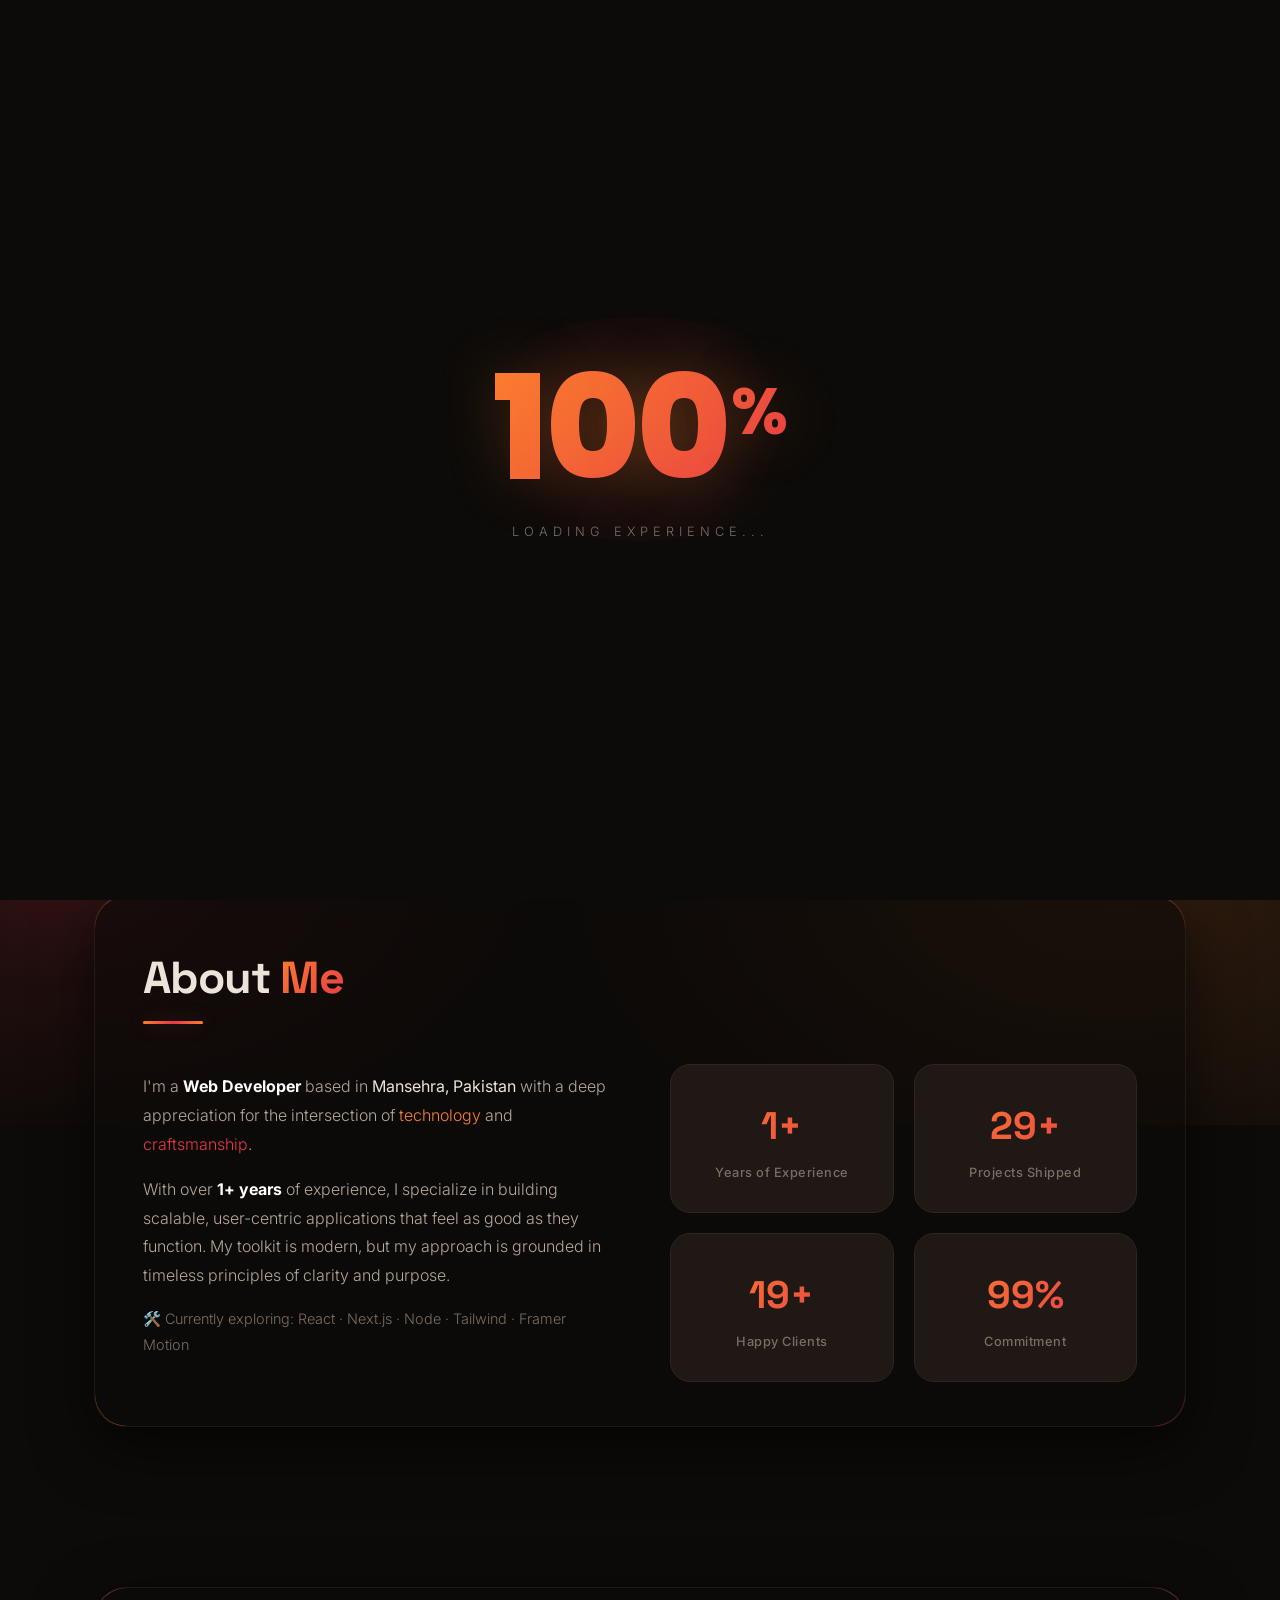
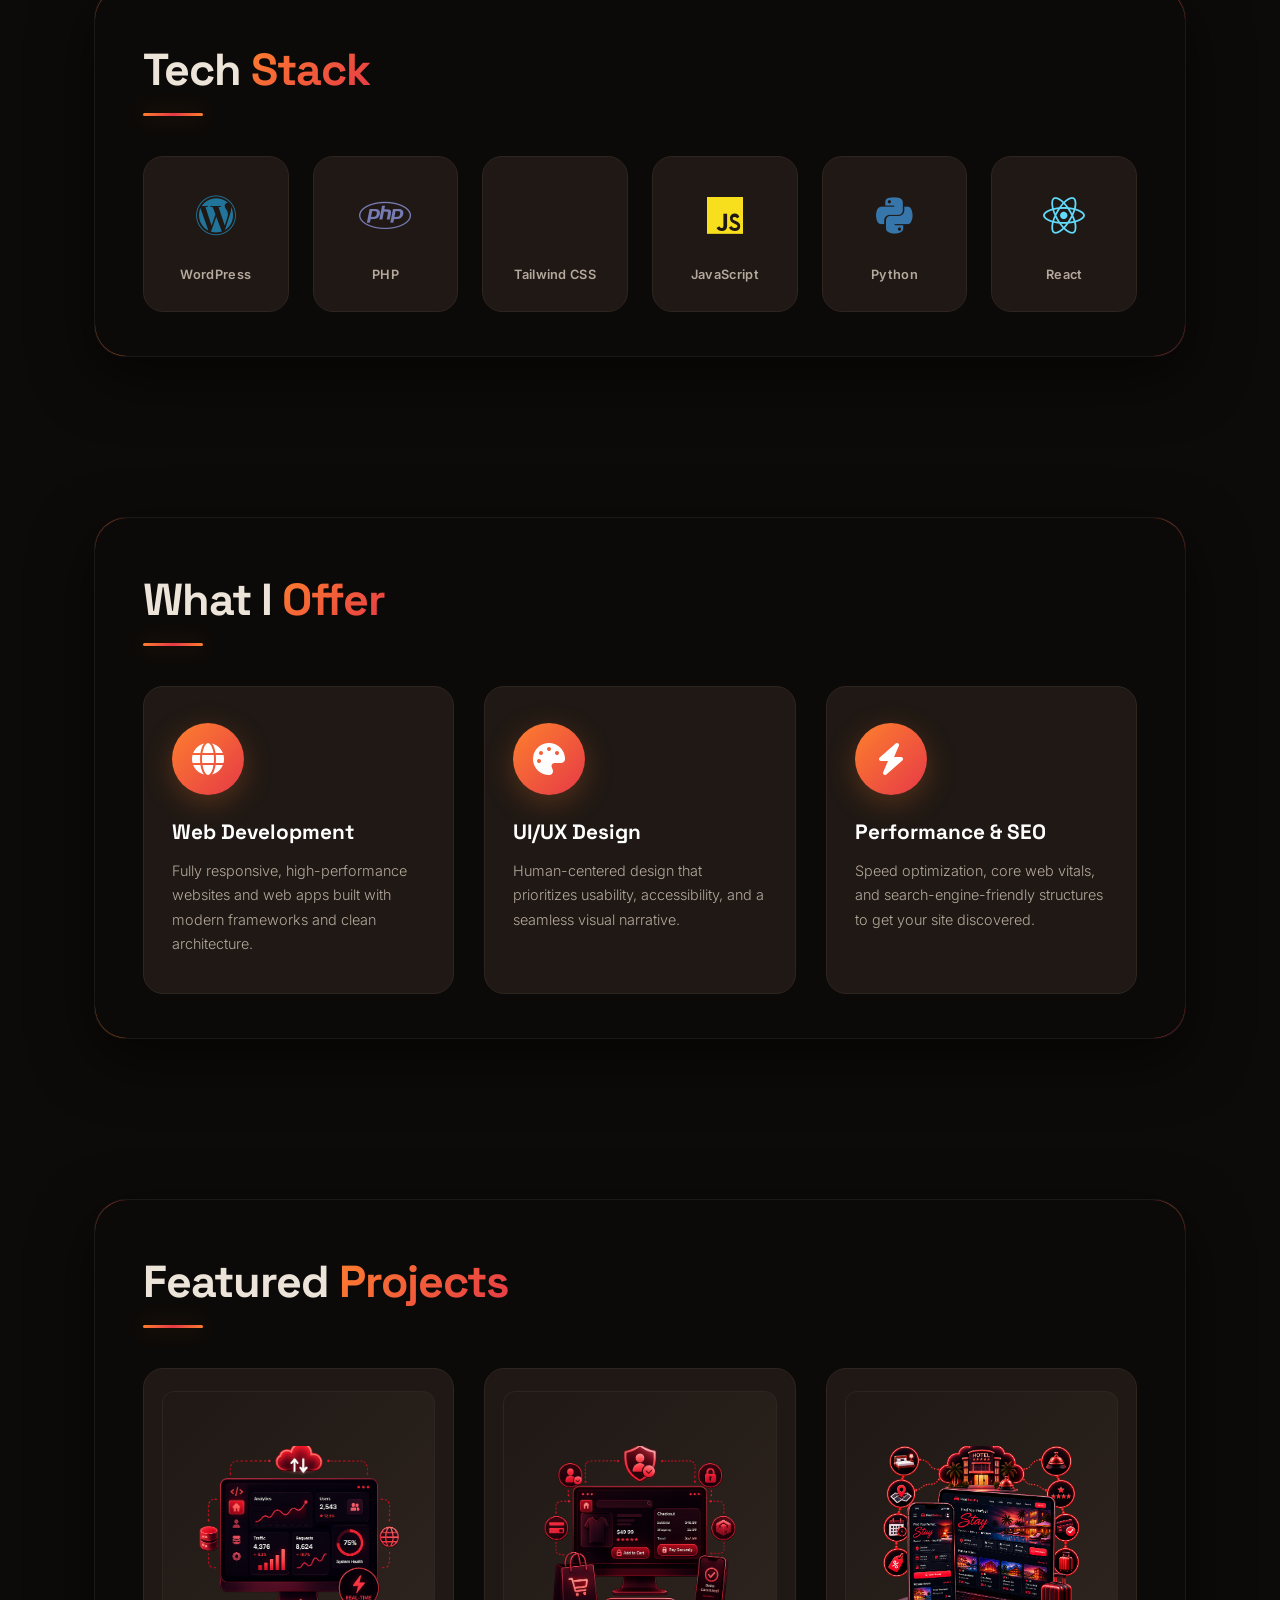
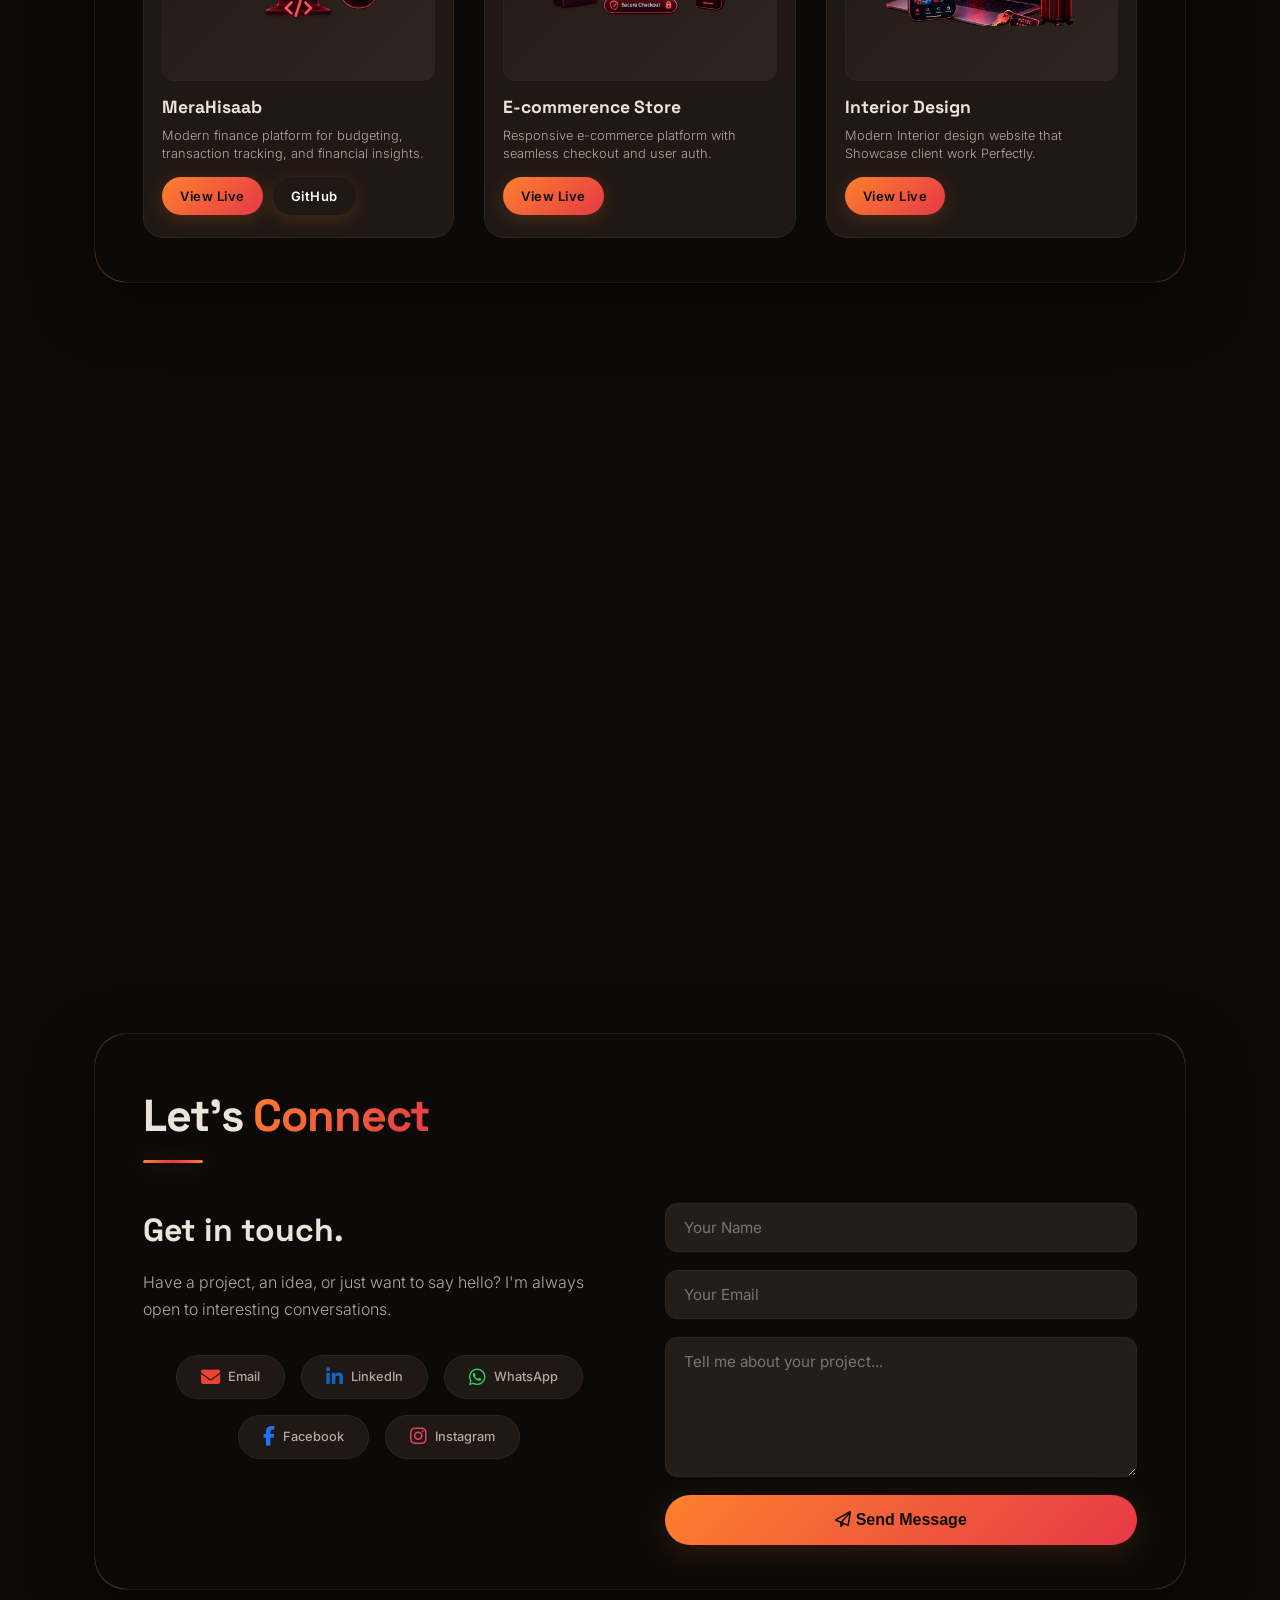
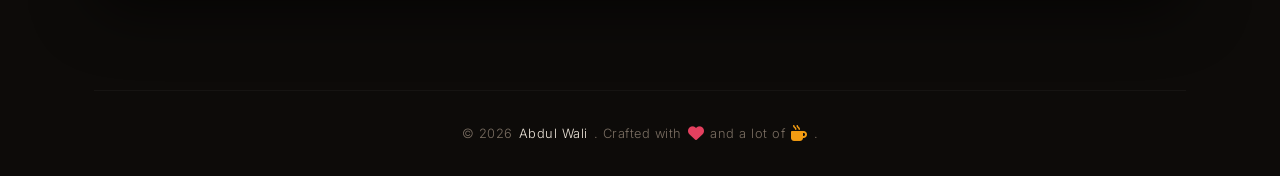
<file: index.html>
<!DOCTYPE html>
<html lang="en" data-theme="dark">

<head>
    <meta charset="UTF-8" />
    <meta name="viewport" content="width=device-width, initial-scale=1.0" />
    <title>Abdul Wali · Web Developer</title>
    <link rel="preconnect" href="https://fonts.googleapis.com" />
    <link rel="preconnect" href="https://fonts.gstatic.com" crossorigin />
    <link rel="icon" type="image/png" sizes="16x16" href="./protfolio.png">
    <link rel="icon" type="image/png" sizes="32x32" href="./protfolio.png">
    <link rel="icon" type="image/png" sizes="48x48" href="./protfolio.png">
    <link rel="apple-touch-icon" sizes="180x180" href="./protfolio.png">
    <link
        href="https://fonts.googleapis.com/css2?family=Space+Grotesk:wght@400;500;600;700&family=Inter:wght@300;400;500;600&family=Poppins:wght@600;700;800;900&display=swap"
        rel="stylesheet" />
    <link rel="stylesheet" href="https://cdnjs.cloudflare.com/ajax/libs/font-awesome/6.7.2/css/all.min.css" />
    <!-- ===== External Styles ===== -->
    <link rel="stylesheet" href="index.css" />
    <link rel="stylesheet" href="theme.css" />
    <!-- ===== THEME LOGIC (self-contained: dark / light) ===== -->
    <script>
        (function () {
            var R = document.documentElement, K = 'portfolio-theme';
            try { if (localStorage.getItem(K) === 'light') R.setAttribute('data-theme', 'light'); } catch (e) {}

            function sync(t) {
                var b = document.getElementById('themeToggle');
                if (!b) return;
                b.setAttribute('aria-checked', t === 'dark' ? 'true' : 'false');
                b.setAttribute('title', t === 'dark' ? 'Switch to light mode' : 'Switch to dark mode');
            }
            function setTheme(t) {
                R.setAttribute('data-theme', t);
                try { localStorage.setItem(K, t); } catch (e) {}
                sync(t);
            }
            window.toggleTheme = function () {
                R.classList.add('theme-anim');
                setTheme(R.getAttribute('data-theme') === 'dark' ? 'light' : 'dark');
                setTimeout(function () { R.classList.remove('theme-anim'); }, 600);
            };
            document.addEventListener('click', function (e) {
                if (e.target.closest && e.target.closest('#themeToggle')) window.toggleTheme();
            });
            document.addEventListener('DOMContentLoaded', function () {
                sync(R.getAttribute('data-theme') || 'dark');
            });
        })();
    </script>
</head>

<body>

    <!-- ===== PRELOADER ===== -->
    <div id="preloader">
        <div class="loader-container">
            <div class="loader-percent">
                <span id="percentNum">0</span><span class="percent-symbol">%</span>
            </div>
            <p class="loader-sub">Loading experience...</p>
        </div>
    </div>

    <!-- Background Orbs -->
    <div class="orb orb-1"></div>
    <div class="orb orb-2"></div>

    <div class="container">

        <!-- ===== NAVIGATION ===== -->
        <nav id="navbar">
            <a href="https://abdulwali.vercel.app/" class="logo" style="text-decoration:none;">ABDUL WALI</a>
            <button class="hamburger" id="hamburger" aria-label="Toggle navigation">
                <i class="fas fa-bars"></i>
            </button>
            <ul class="nav-links" id="navLinks">
                <li><a href="#about">About</a></li>
                <li><a href="#skills">Skills</a></li>
                <li><a href="#work">Projects</a></li>
                <li><a href="#contact">Contact</a></li>
            </ul>
            <!-- ===== THEME TOGGLE (Dark / Light) ===== -->
            <button class="theme-toggle" id="themeToggle" type="button" role="switch" aria-checked="true"
                aria-label="Toggle dark and light theme" title="Switch to light mode">
                <i class="fa-solid fa-sun tt-sun"></i>
                <i class="fa-solid fa-moon tt-moon"></i>
                <span class="tt-knob">
                    <i class="fa-solid fa-moon k-moon"></i>
                    <i class="fa-solid fa-sun k-sun"></i>
                </span>
            </button>
        </nav>

        <!-- ===== HERO ===== -->
        <section class="hero" id="home">
            <div class="section-glass reveal">
                <div class="hero-content">
                    <span class="badge">✦ Web Developer · Creative Technologist</span>
                    <h1>
                        Crafting Digital<br />
                        <span class="gradient-text">Experiences</span>
                    </h1>
                    <p>
                        I blend <span style="color:var(--neon-orange); font-weight: bold">clean code</span> with
                        <span style="color:var(--neon-red);font-weight: bold">bold design</span> to build
                        immersive, high-performance web solutions that stand out.
                    </p>
                    <div class="btn-group">
                        <a href="#work" class="btn-primary">View My Projects</a>
                        <a href="#contact" class="btn-secondary">Let's Connect</a>
                    </div>
                </div>
                <div class="hero-image-wrapper">
                    <img src="./mypci3.png" alt="Abdul Wali" />
                </div>
            </div>
        </section>

        <!-- ===== ABOUT ===== -->
        <section id="about">
            <div class="section-glass reveal">
                <h2 class="section-title">About <span class="accent">Me</span></h2>
                <div class="about-grid">
                    <div class="about-text">
                        <p>
                            I'm a <strong style="color:#fff;">Web Developer</strong> based in
                            <span class="earthy-accent">Mansehra, Pakistan</span> with a deep appreciation for the
                            intersection of <span style="color:var(--neon-orange);">technology</span> and
                            <span style="color:var(--neon-red);">craftsmanship</span>.
                        </p>
                        <p>
                            With over <strong style="color:#fff;">1+ years</strong> of experience,
                            I specialize in building scalable, user-centric applications that feel as
                            good as they function. My toolkit is modern, but my approach is grounded
                            in timeless principles of clarity and purpose.
                        </p>
                        <p style="color:var(--text-muted); font-size:0.9rem;">
                            🛠️ Currently exploring: React · Next.js · Node · Tailwind · Framer Motion
                        </p>
                    </div>
                    <div class="about-stats">
                        <div class="stat-card" data-count="1" data-suffix="+">
                            <div class="number"><span class="num-only">0</span>+</div>
                            <div class="label">Years of Experience</div>
                        </div>
                        <div class="stat-card" data-count="30" data-suffix="+">
                            <div class="number"><span class="num-only">0</span>+</div>
                            <div class="label">Projects Shipped</div>
                        </div>
                        <div class="stat-card" data-count="20" data-suffix="+">
                            <div class="number"><span class="num-only">0</span>+</div>
                            <div class="label">Happy Clients</div>
                        </div>
                        <div class="stat-card" data-count="100" data-suffix="%">
                            <div class="number"><span class="num-only">0</span>%</div>
                            <div class="label">Commitment</div>
                        </div>
                    </div>
                </div>
            </div>
        </section>

        <!-- ===== SKILLS ===== -->
        <section id="skills">
            <div class="section-glass reveal">
                <h2 class="section-title">Tech <span class="accent">Stack</span></h2>
                <div class="skills-grid">
                    <div class="skill-item">
                        <span class="icon"><i class="fa-brands fa-wordpress"></i></span>
                        <span class="name">WordPress</span>
                    </div>
                    <div class="skill-item">
                        <span class="icon"><i class="fa-brands fa-php"></i></span>
                        <span class="name">PHP</span>
                    </div>
                    <div class="skill-item">
                        <span class="icon"><i class="fa-brands fa-tailwind-css"></i></span>
                        <span class="name">Tailwind CSS</span>
                    </div>
                    <div class="skill-item">
                        <span class="icon"><i class="fa-brands fa-js"></i></span>
                        <span class="name">JavaScript</span>
                    </div>
                    <div class="skill-item">
                        <span class="icon"><i class="fa-brands fa-python"></i></span>
                        <span class="name">Python</span>
                    </div>
                    <div class="skill-item">
                        <span class="icon"><i class="fa-brands fa-react"></i></span>
                        <span class="name">React</span>
                    </div>
                </div>
            </div>
        </section>

        <!-- ===== SERVICES ===== -->
        <section id="services">
            <div class="section-glass reveal">
                <h2 class="section-title">What I <span class="accent">Offer</span></h2>
                <div class="services-grid">
                    <div class="service-card">
                        <span class="icon-globe"><i class="fa-solid fa-globe"></i></span>
                        <h3>Web Development</h3>
                        <p>Fully responsive, high-performance websites and web apps built with modern frameworks and clean architecture.</p>
                    </div>
                    <div class="service-card">
                        <span class="icon-palette"><i class="fa-solid fa-palette"></i></span>
                        <h3>UI/UX Design</h3>
                        <p>Human-centered design that prioritizes usability, accessibility, and a seamless visual narrative.</p>
                    </div>
                    <div class="service-card">
                        <span class="icon-bolt"><i class="fa-solid fa-bolt"></i></span>
                        <h3>Performance &amp; SEO</h3>
                        <p>Speed optimization, core web vitals, and search-engine-friendly structures to get your site discovered.</p>
                    </div>
                </div>
            </div>
        </section>

        <!-- ===== PROJECTS ===== -->
        <section id="work">
            <div class="section-glass reveal">
                <h2 class="section-title">Featured <span class="accent">Projects</span></h2>
                <div class="projects-grid">
                    <div class="project-card">
                        <div class="thumb"><img src="./servicespic-1.png" alt="StockAI" loading="lazy" /></div>
                        <h3>MeraHisaab</h3>
                        <p>Modern finance platform for budgeting, transaction tracking, and financial insights.</p>
                        <div class="project-buttons">
                            <a href="https://merahissab.vercel.app/index.html" target="_blank" rel="noopener noreferrer" class="btn-live">View Live</a>
                            <a href="https://github.com/abdulwkhan449-cpu/MeraHisaab" target="_blank" rel="noopener noreferrer" class="btn-github">GitHub</a>
                        </div>
                    </div>
                    <div class="project-card">
                        <div class="thumb"><img src="./servicepic-2.png" alt="ShopVerse" loading="lazy" /></div>
                        <h3>E-commerence Store</h3>
                        <p>Responsive e-commerce platform with seamless checkout and user auth.</p>
                        <div class="project-buttons">
                            <a href="https://alahmarshop.com/" target="_blank" rel="noopener noreferrer" class="btn-live">View Live</a>
                           
                        </div>
                    </div>
                    <div class="project-card">
                        <div class="thumb"><img src="./2345.png" alt="WeatherVue" loading="lazy" /></div>
                        <h3> Interior Design </h3>
                        <p>Modern Interior design website that Showcase client work Perfectly.</p>
                        <div class="project-buttons">
                            <a href="https://jsstaging.com.au/" target="_blank" rel="noopener noreferrer" class="btn-live">View Live</a>
                            <!-- <a href="https://github.com/abdulwkhan449-cpu/Hotel-Booking-/settings/pages" target="_blank" rel="noopener noreferrer" class="btn-github">GitHub</a> -->
                        </div>
                    </div>
                </div>
            </div>
        </section>
        
        <!-- <!-- ===== AI SOLUTIONS SECTION ===== -->
        <!-- <section id="ai-solutions">
            <div class="section-glass reveal">
                <h2 class="section-title">AI <span class="accent">Solutions</span></h2>
                <p class="ai-solutions-intro">
                    Beyond web development, I create stunning <strong>AI-generated videos</strong> and
                    <strong>images</strong> for brands, creators, and businesses — perfect for ads, reels,
                    thumbnails, and product visuals.
                </p>
                <div class="ai-solutions-grid">
                    <div class="ai-solution-card">
                        <div class="ai-solution-icon">
                            <i class="fa-solid fa-film"></i>
                        </div>
                        <h3>AI Video Ads</h3>
                        <p>Promotional videos, reels, and product demos generated with cutting-edge AI tools.</p>
                    </div>
                    <div class="ai-solution-card">
                        <div class="ai-solution-icon">
                            <i class="fa-solid fa-wand-magic-sparkles"></i>
                        </div>
                        <h3>AI Images</h3>
                        <p>Thumbnails, social posts, and product visuals designed with AI precision.</p>
                    </div>
                    <div class="ai-solution-card">
                        <div class="ai-solution-icon">
                            <i class="fa-solid fa-layer-group"></i>
                        </div>
                        <h3>Content Bundles</h3>
                        <p>Complete visual packages — images + videos — tailored to your brand.</p>
                    </div>
                </div>
                <div class="ai-solutions-cta">
                    <a href="./ai-solutions.html" class="btn-primary">Explore AI Solutions →</a>
                </div> -->
            <!-- </div>
        </section> -->

        <!-- ===== TESTIMONIALS ===== -->
        <section id="testimonials">
            <div class="section-glass reveal">
                <h2 class="section-title">Kind <span class="accent">Words</span></h2>
                <div class="testimonials-grid">
                    <div class="testimonial-card">
                        <div class="quote">"</div>
                        <p>An absolute pleasure to work with. Brought our vision to life with incredible attention to
                            detail and a deep understanding of user experience.</p>
                        <div class="author">
                            <span class="name">— Khurram khan</span>
                            <span class="role">CEO, CIMT</span>
                        </div>
                    </div>
                    <div class="testimonial-card">
                        <div class="quote">"</div>
                        <p>One of the most dedicated developers I've met. Not only did they deliver ahead of schedule,
                            but the code quality is top-tier.</p>
                        <div class="author">
                            <span class="name">— Talha Nawaz</span>
                            <span class="role">Product Lead, CIMT Mansehra</span>
                        </div>
                    </div>
                </div>
            </div>
        </section>

        <!-- ===== CONTACT ===== -->
        <section id="contact">
            <div class="section-glass reveal">
                <h2 class="section-title">Let's <span class="accent">Connect</span></h2>
                <div class="contact-wrapper">
                    <div class="contact-info">
                        <h2>Get in touch.</h2>
                        <p>
                            Have a project, an idea, or just want to say hello?
                            I'm always open to interesting conversations.
                        </p>
                        <div class="social-links">
                            <a href="https://mail.google.com/mail/?view=cm&fs=1&to=abdulwkhan449@gmail.com&su=Project%20Inquiry&body=Hi%20Abdul%2C%0A%0AI%20want%20to%20discuss%20a%20project%20with%20you." 
                               target="_blank" 
                               rel="noopener noreferrer"
                               class="social-link" 
                               aria-label="Email">
                                <span class="icon"><i class="fa-solid fa-envelope"></i></span>
                                Email
                            </a>    
                            <a href="https://www.linkedin.com/in/abdul-wali-15829a40a/" target="_blank" class="social-link" aria-label="LinkedIn">
                                <span class="icon"><i class="fa-brands fa-linkedin-in"></i></span>
                                LinkedIn
                            </a>
                            <a href="https://wa.me/+923175565531?text=Hi%20Abdul%2C%20I%20have%20a%20project%20idea!" target="_blank" class="social-link" aria-label="WhatsApp">
                                <span class="icon"><i class="fa-brands fa-whatsapp"></i></span>
                                WhatsApp
                            </a>
                            <a href="https://www.facebook.com/abdulwali.17/" class="social-link" aria-label="Facebook">
                                <span class="icon"><i class="fa-brands fa-facebook-f"></i></span>
                                Facebook
                            </a>
                            <a href="https://www.instagram.com/iabdulwali19/" class="social-link" aria-label="Instagram">
                                <span class="icon"><i class="fa-brands fa-instagram"></i></span>
                                Instagram
                            </a>
                        </div>
                    </div>

                    <div class="contact-right-col">
                        <!-- ===== CONTACT FORM – Formspree ===== -->
                        <form class="contact-form" id="contactForm"
                              action="https://formspree.io/f/xojgbeqo"
                              method="POST">
                            <input type="text" name="name" placeholder="Your Name" required aria-label="Your Name" />
                            <input type="email" name="email" placeholder="Your Email" required aria-label="Your Email" />
                            <textarea name="message" placeholder="Tell me about your project..." required aria-label="Your Message"></textarea>
                            <button type="submit">
                                <i class="fa-regular fa-paper-plane"></i> Send Message
                            </button>
                        </form>

                        <!-- ===== SUCCESS MESSAGE ===== -->
                        <div class="form-success" id="formSuccess">
                            <div class="success-icon">
                                <i class="fa-solid fa-check"></i>
                            </div>
                            <h3>Thank You!</h3>
                            <p>
                                Your message has been sent successfully.<br />
                                I'll get back to you shortly.
                            </p>
                            <button class="btn-reset" id="resetFormBtn" type="button">Send another message</button>
                        </div>
                    </div>
                </div>
            </div>
        </section>

        <!-- ===== FOOTER ===== -->
        <footer>
            &copy; 2026 <span style="color:var(--text-primary);">Abdul Wali</span>.
            Crafted with <span class="footer-icon"><i class="fa-solid fa-heart"></i></span>
            and a lot of <span class="footer-icon mug"><i class="fa-solid fa-mug-hot"></i></span>.
        </footer>

    </div>

    <!-- ===== External Scripts ===== -->
    <script src="index.js"></script>
    <script src="theme.js"></script>
</body>

</html>
</file>
<file: index.css>
:root {
    --bg-primary: #0d0b09;
    --bg-secondary: #171210;
    --bg-card: #1f1814;
    --bg-input: #241e19;
    --border-color: #2f2520;
    --text-primary: #ece4d9;
    --text-secondary: #b5a89c;
    --text-muted: #7a6e62;
    --neon-orange: #fd802e;
    --neon-red: #E63946;
    --gradient-hero: linear-gradient(135deg, #fd802e 0%, #E63946 50%, #fd802e 100%);
    --shadow-orange: 0 0 30px rgba(253, 128, 46, 0.2);
    --shadow-red: 0 0 30px rgba(230, 57, 70, 0.2);
    --radius: 20px;
}

/* ===== RESET & GLOBAL ===== */
* {
    margin: 0;
    padding: 0;
    box-sizing: border-box;
}
html {
    margin: 0;
    padding: 0;
    overflow-x: hidden;
}
body {
    font-family: 'Inter', sans-serif;
    background: var(--bg-primary);
    color: var(--text-primary);
    line-height: 1.7;
    overflow-x: hidden;
    margin: 0;
    padding: 0;
    width: 100%;
    max-width: 100vw;
}
body.menu-open {
    overflow: hidden;
}

::-webkit-scrollbar {
    width: 6px;
}
::-webkit-scrollbar-track {
    background: var(--bg-primary);
}
::-webkit-scrollbar-thumb {
    background: var(--neon-orange);
    border-radius: 10px;
    box-shadow: 0 0 20px rgba(253, 128, 46, 0.3);
}
a {
    text-decoration: none;
    color: inherit;
}
.container {
    max-width: 1140px;
    margin: 0 auto;
    padding: 95px 24px 0;
}
section {
    padding: 80px 0;
}

/* ===== PRELOADER – PERCENTAGE COUNTER ===== */
#preloader {
    position: fixed;
    top: 0;
    left: 0;
    width: 100vw;
    height: 100vh;
    height: 100dvh;
    z-index: 99999;
    background: var(--bg-primary);
    display: flex;
    align-items: center;
    justify-content: center;
    flex-direction: column;
    transition: opacity 0.6s ease, visibility 0.6s ease;
    opacity: 1;
    visibility: visible;
    margin: 0;
    padding: 0;
}
#preloader.fade-out {
    opacity: 0;
    visibility: hidden;
    pointer-events: none;
}
.loader-container {
    text-align: center;
    display: flex;
    flex-direction: column;
    align-items: center;
    gap: 20px;
}
.loader-percent {
    font-family: 'Poppins', sans-serif;
    font-size: clamp(4rem, 16vw, 9rem);
    font-weight: 800;
    line-height: 1;
    letter-spacing: -4px;
    display: flex;
    align-items: baseline;
    justify-content: center;
    background: var(--gradient-hero);
    background-size: 200% 200%;
    -webkit-background-clip: text;
    background-clip: text;
    color: transparent;
    animation: shimmer 3s ease infinite;
    text-shadow: 0 0 60px rgba(253, 128, 46, 0.25);
    position: relative;
    user-select: none;
}
.loader-percent::before {
    content: '';
    position: absolute;
    inset: -40px;
    border-radius: 50%;
    background: radial-gradient(circle, rgba(253, 128, 46, 0.12), rgba(230, 57, 70, 0.06), transparent 70%);
    animation: pulseGlow 2s ease-in-out infinite;
    z-index: -1;
    pointer-events: none;
}
.loader-percent .percent-symbol {
    font-size: 0.45em;
    font-weight: 700;
    letter-spacing: 0;
    margin-left: 4px;
    align-self: flex-start;
    margin-top: 0.35em;
}
.loader-sub {
    color: var(--text-muted);
    font-size: 0.8rem;
    letter-spacing: 5px;
    text-transform: uppercase;
    font-weight: 300;
    animation: pulseText 1.8s ease-in-out infinite;
    font-family: 'Inter', sans-serif;
}
@keyframes pulseGlow {
    0%,
    100% {
        transform: scale(1);
        opacity: 0.5;
    }
    50% {
        transform: scale(1.15);
        opacity: 1;
    }
}
@keyframes pulseText {
    0%,
    100% {
        opacity: 0.3;
    }
    50% {
        opacity: 1;
    }
}

/* ===== GLASS CARD ===== */
.section-glass {
    background: rgba(13, 11, 9, 0.55);
    backdrop-filter: blur(16px);
    -webkit-backdrop-filter: blur(16px);
    border: 1px solid rgba(255, 255, 255, 0.06);
    border-radius: 32px;
    padding: 44px 48px;
    box-shadow: 0 20px 60px rgba(0, 0, 0, 0.6);
    transition: border-color 0.4s ease, box-shadow 0.4s ease;
    position: relative;
    overflow: hidden;
}
.section-glass::before {
    content: '';
    position: absolute;
    inset: -2px;
    border-radius: 34px;
    padding: 2px;
    background: conic-gradient(from 0deg, #fd802e, #E63946, #fd802e, #E63946);
    -webkit-mask: linear-gradient(#fff 0 0) content-box, linear-gradient(#fff 0 0);
    -webkit-mask-composite: xor;
    mask-composite: exclude;
    pointer-events: none;
    opacity: 0.6;
    transition: opacity 0.4s ease;
    z-index: 0;
}
.section-glass:hover::before {
    opacity: 1;
}
.section-glass>* {
    position: relative;
    z-index: 1;
}

/* ===== REVEAL – animates on BOTH scroll up & down ===== */
.reveal {
    opacity: 0;
    transform: translateY(60px) scale(0.98);
    transition: opacity 1s cubic-bezier(0.16, 1, 0.3, 1),
                transform 1s cubic-bezier(0.16, 1, 0.3, 1);
    will-change: opacity, transform;
    backface-visibility: hidden;
}
.reveal.visible {
    opacity: 1;
    transform: translateY(0) scale(1);
}

/* ===== ORBS ===== */
.orb {
    position: fixed;
    border-radius: 50%;
    filter: blur(120px);
    pointer-events: none;
    z-index: 0;
}
.orb-1 {
    width: 400px;
    height: 400px;
    background: rgba(253, 128, 46, 0.06);
    top: -200px;
    right: -100px;
}
.orb-2 {
    width: 350px;
    height: 350px;
    background: rgba(230, 57, 70, 0.05);
    bottom: -100px;
    left: -100px;
}

/* ===== SECTION TITLES ===== */
.section-title {
    font-family: 'Space Grotesk', sans-serif;
    font-size: clamp(2rem, 4vw, 2.8rem);
    font-weight: 700;
    margin-bottom: 48px;
    letter-spacing: -1px;
    position: relative;
    display: inline-block;
}
.section-title::after {
    content: '';
    position: absolute;
    bottom: -8px;
    left: 0;
    width: 60px;
    height: 3px;
    background: var(--gradient-hero);
    border-radius: 10px;
    box-shadow: 0 0 20px rgba(253, 128, 46, 0.3);
}
.section-title .accent {
    background: var(--gradient-hero);
    background-size: 200% 200%;
    -webkit-background-clip: text;
    background-clip: text;
    color: transparent;
    animation: shimmer 4s ease infinite;
}
@keyframes shimmer {
    0% {
        background-position: 0% 50%;
    }
    50% {
        background-position: 100% 50%;
    }
    100% {
        background-position: 0% 50%;
    }
}

/* ===== NAV ===== */
nav {
    padding: 18px 0;
    display: flex;
    justify-content: space-between;
    align-items: center;

    /* FIXED – hamesha screen par */
    position: fixed;
    top: 5px;
    left: 50%;
    width: calc(100% - 48px);
    max-width: 1140px;
    transform: translateX(-50%) translateY(0);

    z-index: 999;
    background: rgba(13, 11, 9, 0.88);
    backdrop-filter: none;
    -webkit-backdrop-filter: none;
    border-bottom: 1px solid rgba(255, 255, 255, 0.04);
    padding-left: 24px;
    padding-right: 24px;
    border-radius: 50px;

    transition: transform 0.9s cubic-bezier(0.22, 1, 0.36, 1),
                background 0.7s ease,
                box-shadow 0.7s ease,
                border-color 0.7s ease,
                border-radius 0.7s ease;
    will-change: transform, background, box-shadow;
    box-shadow: 0 4px 30px rgba(0, 0, 0, 0);
    -webkit-font-smoothing: antialiased;
    -moz-osx-font-smoothing: grayscale;
    text-rendering: optimizeLegibility;
}
nav.scrolled {
    transform: translateX(-50%) translateY(8px);
    background: rgba(13, 11, 9, 0.94);
    box-shadow: 0 8px 50px rgba(0, 0, 0, 0.35);
    border-color: rgba(255, 255, 255, 0.06);
    border-radius: 40px;
}
nav.scrolled::after {
    content: '';
    position: absolute;
    inset: -1px;
    border-radius: 42px;
    padding: 1px;
    background: conic-gradient(from 0deg, rgba(253, 128, 46, 0.15), rgba(230, 57, 70, 0.15), rgba(253, 128, 46, 0.15));
    -webkit-mask: linear-gradient(#fff 0 0) content-box, linear-gradient(#fff 0 0);
    -webkit-mask-composite: xor;
    mask-composite: exclude;
    pointer-events: none;
    opacity: 0;
    transition: opacity 0.9s ease;
}
nav.scrolled::after {
    opacity: 1;
}
.logo {
    font-family: 'Space Grotesk', sans-serif;
    font-size: 1.6rem;
    font-weight: 700;
    background: var(--gradient-hero);
    background-size: 200% 200%;
    -webkit-background-clip: text;
    background-clip: text;
    color: transparent;
    animation: shimmer 4s ease infinite;
    letter-spacing: -1px;
    position: relative;
    z-index: 2;
}
.hamburger {
    display: none;
    background: transparent;
    border: none;
    color: var(--text-primary);
    font-size: 1.8rem;
    cursor: pointer;
    padding: 4px 8px;
    transition: color 0.3s ease;
    z-index: 1001;
}
.hamburger:hover {
    color: var(--neon-orange);
}
.nav-links {
    display: flex;
    gap: 32px;
    list-style: none;
    position: relative;
    z-index: 2;
}
.nav-links a {
    color: var(--text-secondary);
    font-size: 0.85rem;
    font-weight: 500;
    transition: color 0.3s ease;
    letter-spacing: 0.5px;
    position: relative;
    -webkit-font-smoothing: antialiased;
    -moz-osx-font-smoothing: grayscale;
    text-rendering: optimizeLegibility;
}
.nav-links a::after {
    content: '';
    position: absolute;
    bottom: -4px;
    left: 0;
    width: 0;
    height: 2px;
    background: var(--neon-orange);
    transition: width 0.3s ease;
    box-shadow: 0 0 10px rgba(253, 128, 46, 0.4);
}
.nav-links a:hover {
    color: #fff;
}
.nav-links a:hover::after {
    width: 100%;
}

/* ===== HERO ===== */
.hero {
    min-height: 80vh;
    display: flex;
    align-items: center;
    position: relative;
    z-index: 2;
    padding: 20px 0;
    border: none;
}
.hero .section-glass {
    display: flex;
    align-items: center;
    gap: 50px;
    width: 100%;
    padding: 44px 48px;
}
.hero-content {
    flex: 1;
}
.hero-content .badge {
    display: inline-block;
    background: rgba(253, 128, 46, 0.08);
    border: 1px solid rgba(253, 128, 46, 0.15);
    color: var(--neon-orange);
    padding: 6px 20px;
    border-radius: 40px;
    font-size: 0.7rem;
    font-weight: 600;
    letter-spacing: 2px;
    text-transform: uppercase;
    margin-bottom: 24px;
    box-shadow: 0 0 30px rgba(253, 128, 46, 0.05);
}
.hero-content h1 {
    font-family: 'Space Grotesk', sans-serif;
    font-size: clamp(2.6rem, 7vw, 4.6rem);
    font-weight: 700;
    line-height: 1.05;
    letter-spacing: -2px;
    margin-bottom: 20px;
}
.hero-content h1 .gradient-text {
    background: var(--gradient-hero);
    background-size: 200% 200%;
    -webkit-background-clip: text;
    background-clip: text;
    color: transparent;
    animation: shimmer 4s ease infinite;
}
.hero-content p {
    font-size: 1.05rem;
    color: var(--text-secondary);
    max-width: 480px;
    font-weight: 300;
    margin-bottom: 32px;
}
.hero-image-wrapper {
    flex-shrink: 0;
    width: 380px;
    height: 400px;
    border-radius: 40px;
    padding: 4px;
    background: conic-gradient(from 0deg, #fd802e, #E63946, #fd802e, #E63946);
    animation: pulseZoom 3.5s ease-in-out infinite;
    box-shadow: 0 0 50px rgba(253, 128, 46, 0.25), 0 0 80px rgba(230, 57, 70, 0.1);
    transition: transform 1.1s ease;
    will-change: transform, box-shadow;
}
.hero-image-wrapper:hover {
    animation-play-state: paused;
    transform: scale(1.05);
    box-shadow: 0 0 80px rgba(253, 128, 46, 0.5), 0 0 120px rgba(230, 57, 70, 0.3);
}
.hero-image-wrapper img {
    width: 100%;
    height: 100%;
    border-radius: 36px;
    object-fit: cover;
    display: block;
    background: var(--bg-primary);
}
@keyframes pulseZoom {
    0%,
    100% {
        transform: scale(1);
        box-shadow: 0 0 50px rgba(253, 128, 46, 0.25), 0 0 80px rgba(230, 57, 70, 0.1);
    }
    50% {
        transform: scale(1.04);
        box-shadow: 0 0 80px rgba(253, 128, 46, 0.5), 0 0 120px rgba(230, 57, 70, 0.25);
    }
}
.btn-group {
    display: flex;
    flex-wrap: wrap;
    gap: 16px;
}
.btn-primary {
    background: var(--gradient-hero);
    background-size: 200% 200%;
    animation: shimmer 4s ease infinite;
    border: none;
    padding: 14px 38px;
    border-radius: 60px;
    color: #0d0b09;
    font-weight: 700;
    font-size: 0.95rem;
    cursor: pointer;
    transition: transform 0.3s ease, box-shadow 0.3s ease;
    box-shadow: 0 8px 30px rgba(253, 128, 46, 0.2);
    display: inline-block;
    text-align: center;
}
.btn-primary:hover {
    transform: translateY(-4px);
    box-shadow: 0 16px 50px rgba(253, 128, 46, 0.35);
}
.btn-secondary {
    background: transparent;
    border: 1px solid var(--border-color);
    padding: 14px 38px;
    border-radius: 60px;
    color: var(--text-primary);
    font-weight: 600;
    font-size: 0.95rem;
    cursor: pointer;
    transition: all 0.3s ease;
    display: inline-block;
    text-align: center;
}
.btn-secondary:hover {
    border-color: var(--neon-red);
    color: #fff;
    background: rgba(230, 57, 70, 0.05);
    box-shadow: 0 0 30px rgba(230, 57, 70, 0.05);
}

/* ===== ABOUT ===== */
.about-grid {
    display: grid;
    grid-template-columns: 1fr 1fr;
    gap: 60px;
    align-items: center;
}
.about-text p {
    color: var(--text-secondary);
    margin-bottom: 16px;
    font-size: 1rem;
    font-weight: 300;
    line-height: 1.8;
}
.about-text .earthy-accent {
    color: var(--text-primary);
    font-weight: 400;
}
.about-stats {
    display: grid;
    grid-template-columns: 1fr 1fr;
    gap: 20px;
}
.stat-card {
    background: var(--bg-card);
    border: 1px solid var(--border-color);
    border-radius: var(--radius);
    padding: 28px 20px;
    text-align: center;
    transition: all 0.4s ease;
}
.stat-card:hover {
    border-color: var(--neon-orange);
    transform: translateY(-6px);
    box-shadow: var(--shadow-orange);
}
.stat-card .number {
    font-family: 'Space Grotesk', sans-serif;
    font-size: 2.4rem;
    font-weight: 700;
    background: var(--gradient-hero);
    background-size: 200% 200%;
    -webkit-background-clip: text;
    background-clip: text;
    color: transparent;
    animation: shimmer 4s ease infinite;
}
.stat-card .label {
    color: var(--text-muted);
    font-size: 0.8rem;
    font-weight: 500;
    letter-spacing: 0.5px;
    margin-top: 4px;
}

/* ===== SKILLS – BRAND COLORS ===== */
.skills-grid {
    display: grid;
    grid-template-columns: repeat(auto-fit, minmax(120px, 1fr));
    gap: 24px;
}
.skill-item {
    background: var(--bg-card);
    border: 1px solid var(--border-color);
    border-radius: var(--radius);
    padding: 24px 16px;
    text-align: center;
    transition: all 0.4s ease;
    cursor: default;
}
.skill-item:hover {
    border-color: var(--neon-red);
    transform: translateY(-8px);
    box-shadow: 0 0 40px rgba(230, 57, 70, 0.05);
}
.skill-item .icon {
    font-size: 2.6rem;
    display: block;
    margin-bottom: 8px;
}
.skill-item .name {
    font-size: 0.8rem;
    font-weight: 600;
    color: var(--text-secondary);
    letter-spacing: 0.3px;
}

.skill-item .fa-wordpress {
    color: #21759b;
}
.skill-item .fa-php {
    color: #777BB4;
}
.skill-item .fa-tailwind-css {
    color: #06B6D4;
}
.skill-item .fa-js {
    color: #F7DF1E;
}
.skill-item .fa-python {
    color: #3776AB;
}
.skill-item .fa-react {
    color: #61DAFB;
}

/* ===== SERVICES – ADVANCED ICONS ===== */
.services-grid {
    display: grid;
    grid-template-columns: repeat(auto-fit, minmax(260px, 1fr));
    gap: 30px;
}
.service-card {
    background: var(--bg-card);
    border: 1px solid var(--border-color);
    border-radius: var(--radius);
    padding: 36px 28px;
    transition: all 0.4s ease;
    position: relative;
    overflow: hidden;
}
.service-card::before {
    content: '';
    position: absolute;
    top: 0;
    left: 0;
    width: 100%;
    height: 3px;
    background: var(--gradient-hero);
    opacity: 0;
    transition: opacity 0.4s ease;
}
.service-card:hover::before {
    opacity: 1;
}
.service-card:hover {
    border-color: rgba(253, 128, 46, 0.2);
    transform: translateY(-8px);
    box-shadow: 0 20px 60px rgba(0, 0, 0, 0.4);
}
.service-card .icon-globe,
.service-card .icon-palette,
.service-card .icon-bolt {
    display: inline-flex;
    align-items: center;
    justify-content: center;
    width: 72px;
    height: 72px;
    border-radius: 50%;
    margin-bottom: 20px;
    font-size: 2rem;
    color: #fff;
    background: var(--gradient-hero);
    background-size: 200% 200%;
    animation: shimmer 4s ease infinite;
    box-shadow: 0 8px 30px rgba(253, 128, 46, 0.25);
    transition: all 0.4s cubic-bezier(0.34, 1.56, 0.64, 1);
    position: relative;
}
.service-card .icon-globe::after,
.service-card .icon-palette::after,
.service-card .icon-bolt::after {
    content: '';
    position: absolute;
    inset: -4px;
    border-radius: 50%;
    background: var(--gradient-hero);
    background-size: 200% 200%;
    animation: shimmer 4s ease infinite;
    z-index: -1;
    opacity: 0;
    filter: blur(12px);
    transition: opacity 0.4s ease;
}
.service-card:hover .icon-globe,
.service-card:hover .icon-palette,
.service-card:hover .icon-bolt {
    transform: scale(1.12) rotate(4deg);
    box-shadow: 0 0 40px rgba(253, 128, 46, 0.5), 0 0 80px rgba(230, 57, 70, 0.3);
}
.service-card:hover .icon-globe::after,
.service-card:hover .icon-palette::after,
.service-card:hover .icon-bolt::after {
    opacity: 1;
}
.service-card .icon-globe i,
.service-card .icon-palette i,
.service-card .icon-bolt i {
    color: #fff;
}
.service-card h3 {
    font-family: 'Space Grotesk', sans-serif;
    font-size: 1.3rem;
    margin-bottom: 8px;
    color: #fff;
}
.service-card p {
    color: var(--text-secondary);
    font-size: 0.9rem;
    font-weight: 300;
}

/* ===== PROJECTS ===== */
.projects-grid {
    display: grid;
    grid-template-columns: repeat(auto-fit, minmax(280px, 1fr));
    gap: 30px;
}
.project-card {
    background: var(--bg-card);
    border: 1px solid var(--border-color);
    border-radius: var(--radius);
    padding: 22px 18px;
    transition: all 0.4s ease;
    cursor: default;
}
.project-card:hover {
    border-color: var(--neon-red);
    transform: translateY(-10px);
    box-shadow: var(--shadow-red);
}
.project-card .thumb {
    width: 100%;
    height: 290px;
    background: linear-gradient(135deg, #1f1814, #2f2520);
    border-radius: 12px;
    margin-bottom: 12px;
    display: flex;
    align-items: center;
    justify-content: center;
    border: 1px solid var(--border-color);
    overflow: hidden;
}
.project-card .thumb img {
    width: 200px;
    height: 180px;
    object-fit: cover;
    display: block;
}
.project-card h3 {
    font-family: 'Space Grotesk', sans-serif;
    font-size: 1.1rem;
    margin-bottom: 4px;
}
.project-card p {
    color: var(--text-secondary);
    font-size: 0.8rem;
    font-weight: 300;
    margin-bottom: 14px;
    line-height: 1.4;
}
.project-buttons {
    display: flex;
    gap: 10px;
    flex-wrap: wrap;
}
.project-buttons a {
    padding: 8px 18px;
    border-radius: 60px;
    text-decoration: none;
    font-weight: 600;
    font-size: 13px;
    transition: all 0.3s ease;
    display: inline-block;
    text-align: center;
    cursor: pointer;
    border: none;
    letter-spacing: 0.5px;
    background-size: 200% 200%;
    animation: shimmer 4s ease infinite;
    box-shadow: 0 4px 20px rgba(253, 128, 46, 0.2);
}
.btn-live {
    background: var(--gradient-hero);
    color: #0d0b09 !important;
    box-shadow: 0 4px 20px rgba(253, 128, 46, 0.25);
}
.btn-github {
    background: #1f1814;
    color: #fff !important;
    border: 1px solid var(--neon-orange);
    box-shadow: 0 4px 20px rgba(253, 128, 46, 0.1);
}
.project-buttons a:hover {
    transform: translateY(-4px);
    box-shadow: 0 8px 30px rgba(253, 128, 46, 0.35);
    opacity: 0.9;
}
.btn-github:hover {
    background: var(--neon-orange);
    color: #0d0b09 !important;
    border-color: var(--neon-orange);
}

/* ===== AI SOLUTIONS SECTION ===== */
.ai-solutions-intro {
    color: var(--text-secondary);
    font-size: 1rem;
    font-weight: 300;
    line-height: 1.8;
    max-width: 760px;
    margin-bottom: 40px;
}
.ai-solutions-intro strong {
    color: var(--text-primary);
    font-weight: 600;
}

.ai-solutions-grid {
    display: grid;
    grid-template-columns: repeat(auto-fit, minmax(260px, 1fr));
    gap: 26px;
    margin-bottom: 40px;
}

.ai-solution-card {
    background: var(--bg-card);
    border: 1px solid var(--border-color);
    border-radius: var(--radius);
    padding: 34px 28px;
    transition: all 0.4s ease;
    position: relative;
    overflow: hidden;
}
.ai-solution-card:hover {
    border-color: var(--neon-orange);
    transform: translateY(-8px);
    box-shadow: var(--shadow-orange);
}

.ai-solution-icon {
    width: 70px;
    height: 70px;
    border-radius: 50%;
    background: var(--gradient-hero);
    background-size: 200% 200%;
    animation: shimmer 4s ease infinite;
    display: inline-flex;
    align-items: center;
    justify-content: center;
    margin-bottom: 22px;
    box-shadow: 0 10px 30px rgba(253, 128, 46, 0.3),
                0 0 40px rgba(230, 57, 70, 0.15);
    transition: transform 0.4s cubic-bezier(0.34, 1.56, 0.64, 1);
    position: relative;
}
.ai-solution-icon::after {
    content: '';
    position: absolute;
    inset: -6px;
    border-radius: 50%;
    background: var(--gradient-hero);
    background-size: 200% 200%;
    animation: shimmer 4s ease infinite;
    z-index: -1;
    opacity: 0;
    filter: blur(14px);
    transition: opacity 0.4s ease;
}
.ai-solution-card:hover .ai-solution-icon {
    transform: scale(1.1) rotate(-4deg);
}
.ai-solution-card:hover .ai-solution-icon::after {
    opacity: 1;
}
.ai-solution-icon i {
    color: #fff;
    font-size: 1.7rem;
}

.ai-solution-card h3 {
    font-family: 'Space Grotesk', sans-serif;
    font-size: 1.2rem;
    font-weight: 600;
    margin-bottom: 10px;
    color: var(--text-primary);
}
.ai-solution-card p {
    color: var(--text-secondary);
    font-size: 0.9rem;
    font-weight: 300;
    line-height: 1.6;
}

.ai-solutions-cta {
    display: flex;
    justify-content: center;
    margin-top: 8px;
}

/* ===== TESTIMONIALS ===== */
.testimonials-grid {
    display: grid;
    grid-template-columns: repeat(auto-fit, minmax(260px, 1fr));
    gap: 30px;
}
.testimonial-card {
    background: var(--bg-card);
    border: 1px solid var(--border-color);
    border-radius: var(--radius);
    padding: 32px 28px;
    transition: all 0.4s ease;
    position: relative;
}
.testimonial-card:hover {
    border-color: var(--neon-red);
}
.testimonial-card .quote {
    font-size: 2.5rem;
    color: var(--neon-orange);
    opacity: 0.3;
    line-height: 1;
    margin-bottom: -10px;
    font-family: 'Georgia', serif;
}
.testimonial-card p {
    color: var(--text-secondary);
    font-style: italic;
    font-weight: 300;
    font-size: 0.95rem;
    margin-bottom: 16px;
}
.testimonial-card .author .name {
    font-weight: 600;
    color: #fff;
    font-size: 0.95rem;
}
.testimonial-card .author .role {
    color: var(--text-muted);
    font-size: 0.75rem;
}

/* ===== CONTACT ===== */
.contact-wrapper {
    display: grid;
    grid-template-columns: 1fr 1fr;
    gap: 50px;
    align-items: start;
}
.contact-info h2 {
    font-family: 'Space Grotesk', sans-serif;
    font-size: 2rem;
    margin-bottom: 12px;
}
.contact-info p {
    color: var(--text-secondary);
    font-weight: 300;
    margin-bottom: 32px;
}
.social-links {
    display: flex;
    justify-content: center;
    flex-wrap: wrap;
    gap: 16px;
}
.social-link {
    background: var(--bg-card);
    border: 1px solid var(--border-color);
    padding: 10px 24px;
    border-radius: 60px;
    color: var(--text-secondary);
    font-size: 0.8rem;
    font-weight: 500;
    transition: all 0.3s ease;
    display: flex;
    align-items: center;
    gap: 8px;
}
.social-link .icon {
    font-size: 1.2rem;
    display: inline-flex;
    align-items: center;
    justify-content: center;
}
.social-link:nth-child(1) .icon {
    color: #ea4335;
}
.social-link:nth-child(2) .icon {
    color: #0a66c2;
}
.social-link:nth-child(3) .icon {
    color: #25d366;
}
.social-link:nth-child(4) .icon {
    color: #1877f2;
}
.social-link:nth-child(5) .icon {
    color: #e4405f;
}
.social-link:hover {
    border-color: var(--neon-orange);
    color: #fff;
    background: rgba(253, 128, 46, 0.05);
    box-shadow: var(--shadow-orange);
}
.social-link:hover .icon {
    color: #fff;
}

.contact-right-col {
    position: relative;
    min-height: 340px;
}
.contact-form {
    display: flex;
    flex-direction: column;
    gap: 18px;
    transition: opacity 0.4s ease, transform 0.4s ease;
}
.contact-form.hidden {
    display: none;
}
.contact-form input,
.contact-form textarea {
    background: var(--bg-input);
    border: 1px solid var(--border-color);
    border-radius: 12px;
    padding: 14px 18px;
    color: var(--text-primary);
    font-family: 'Inter', sans-serif;
    font-size: 0.95rem;
    transition: all 0.3s ease;
    outline: none;
    width: 100%;
}
.contact-form input:focus,
.contact-form textarea:focus {
    border-color: var(--neon-orange);
    box-shadow: 0 0 30px rgba(253, 128, 46, 0.05);
}
.contact-form textarea {
    min-height: 140px;
    resize: vertical;
}
.contact-form button {
    background: var(--gradient-hero);
    background-size: 200% 200%;
    animation: shimmer 4s ease infinite;
    border: none;
    padding: 16px;
    border-radius: 60px;
    color: #0d0b09;
    font-weight: 700;
    font-size: 1rem;
    cursor: pointer;
    transition: transform 0.3s ease, box-shadow 0.3s ease;
    box-shadow: 0 8px 30px rgba(253, 128, 46, 0.15);
}
.contact-form button:hover {
    transform: translateY(-4px);
    box-shadow: 0 16px 50px rgba(253, 128, 46, 0.3);
}
.form-success {
    display: none;
    flex-direction: column;
    align-items: center;
    justify-content: center;
    text-align: center;
    background: var(--bg-card);
    border: 1px solid var(--border-color);
    border-radius: var(--radius);
    padding: 40px 30px;
    min-height: 340px;
    animation: slideUp 0.6s cubic-bezier(0.23, 1, 0.32, 1);
    gap: 16px;
}
.form-success.visible {
    display: flex;
}
@keyframes slideUp {
    0% {
        opacity: 0;
        transform: translateY(30px) scale(0.96);
    }
    100% {
        opacity: 1;
        transform: translateY(0) scale(1);
    }
}
.success-icon {
    width: 72px;
    height: 72px;
    border-radius: 50%;
    background: var(--gradient-hero);
    background-size: 200% 200%;
    animation: shimmer 4s ease infinite;
    display: flex;
    align-items: center;
    justify-content: center;
    flex-shrink: 0;
    box-shadow: 0 0 50px rgba(253, 128, 46, 0.25);
    position: relative;
}
.success-icon i {
    font-size: 2.2rem;
    color: #0d0b09;
}
.form-success h3 {
    font-family: 'Space Grotesk', sans-serif;
    font-size: 1.6rem;
    font-weight: 700;
    color: #fff;
    margin-top: 4px;
}
.form-success p {
    color: var(--text-secondary);
    font-size: 1rem;
    font-weight: 300;
    line-height: 1.6;
    max-width: 320px;
    margin: 0 auto;
}
.form-success .btn-reset {
    background: transparent;
    border: 1px solid var(--border-color);
    padding: 12px 36px;
    border-radius: 60px;
    color: var(--text-primary);
    font-weight: 600;
    font-size: 0.9rem;
    cursor: pointer;
    transition: all 0.3s ease;
    margin-top: 8px;
}
.form-success .btn-reset:hover {
    border-color: var(--neon-orange);
    color: #fff;
    background: rgba(253, 128, 46, 0.05);
    box-shadow: var(--shadow-orange);
}

/* ===== FOOTER ===== */
footer {
    display: flex;
    align-items: center;
    justify-content: center;
    gap: 6px;
    border-top: 1px solid rgba(255, 255, 255, 0.04);
    padding: 32px 0;
    color: var(--text-muted);
    font-size: 0.8rem;
    font-weight: 300;
    letter-spacing: 0.5px;
    margin-top: 20px;
    flex-wrap: wrap;
}
footer .footer-icon {
    color: #e4405f;
    font-size: 1rem;
    display: inline-flex;
    align-items: center;
    justify-content: center;
}
footer .footer-icon.mug {
    color: #f39c12;
    font-size: 1rem;
}

/* ===== RESPONSIVE ===== */
@media (max-width: 992px) {
    .about-grid {
        grid-template-columns: 1fr;
        gap: 40px;
    }
    .contact-wrapper {
        grid-template-columns: 1fr;
        gap: 40px;
    }
    .hero .section-glass {
        flex-direction: column-reverse;
        text-align: center;
        padding: 36px 28px;
        gap: 30px;
    }
    .hero-content p {
        max-width: 100%;
    }
    .hero-content .badge {
        margin-left: auto;
        margin-right: auto;
    }
    .btn-group {
        justify-content: center;
    }
    .hero-image-wrapper {
        width: 200px;
        height: 200px;
        animation: pulseZoomMobile 3.5s ease-in-out infinite;
    }
    .section-glass {
        padding: 32px 24px;
    }
    .contact-right-col {
        min-height: auto;
    }
    .form-success {
        min-height: 260px;
    }
}

@media (max-width: 768px) {
    nav {
        flex-direction: row;
        flex-wrap: wrap;
        padding: 12px 16px;
        border-radius: 30px;
        justify-content: space-between;
        width: calc(100% - 32px);
        transition: z-index 0s;
    }
    nav.scrolled {
        transform: translateX(-50%) translateY(6px);
        border-radius: 24px;
    }
    .hamburger {
        display: block;
        z-index: 1001;
    }
    body.menu-open nav {
        z-index: 1001;
    }

    .nav-links {
        position: fixed;
        top: 0;
        right: 0;
        width: 260px;
        height: 100vh;
        background: rgba(13, 11, 9, 0.98);
        backdrop-filter: none;
        -webkit-backdrop-filter: none;
        display: flex;
        flex-direction: column;
        justify-content: center;
        align-items: center;
        gap: 18px;
        z-index: 1000;
        margin: 0;
        padding: 40px 20px;
        border: none;
        border-radius: 0;
        border-left: 2px solid rgba(253, 128, 46, 0.2);
        box-shadow: -20px 0 60px rgba(0, 0, 0, 0.6);

        transform: translateX(100%);
        visibility: hidden;
        pointer-events: none;
        transition: transform 0.4s cubic-bezier(0.23, 1, 0.32, 1),
                    visibility 0.4s ease;
        will-change: transform;

        -webkit-font-smoothing: antialiased;
        -moz-osx-font-smoothing: grayscale;
        text-rendering: optimizeLegibility;
    }
    .nav-links.active {
        transform: translateX(0);
        visibility: visible;
        pointer-events: auto;
    }

    .nav-links a {
        font-size: 1.2rem;
        font-weight: 600;
        color: var(--text-primary);
        letter-spacing: 1px;
        transition: color 0.3s ease, transform 0.3s ease;
        padding: 5px 0;
        width: 100%;
        text-align: center;
        border-bottom: none;
        -webkit-font-smoothing: antialiased;
        -moz-osx-font-smoothing: grayscale;
        text-rendering: optimizeLegibility;
        pointer-events: auto;
    }
    .nav-links a:hover {
        color: var(--neon-orange);
        transform: translateX(6px);
    }
    .nav-links a::after {
        display: none;
    }

    body.menu-open::before {
        content: '';
        position: fixed;
        top: 0;
        left: 0;
        width: 100vw;
        height: 100vh;
        background: rgba(0, 0, 0, 0.5);
        z-index: 999;
        animation: fadeOverlay 0.3s ease;
    }
    @keyframes fadeOverlay {
        0% {
            opacity: 0;
        }
        100% {
            opacity: 1;
        }
    }

    .hero-image-wrapper {
        width: 100%;
        max-width: 280px;
        height: auto;
        aspect-ratio: 1/1;
        margin: 0 auto;
        animation: pulseZoomMobile 3.5s ease-in-out infinite;
    }
    .hero-image-wrapper img {
        width: 100%;
        height: 100%;
        object-fit: cover;
        border-radius: 36px;
    }
    @keyframes pulseZoomMobile {
        0%,
        100% {
            transform: scale(1);
            box-shadow: 0 0 30px rgba(253, 128, 46, 0.2), 0 0 50px rgba(230, 57, 70, 0.1);
        }
        50% {
            transform: scale(1.02);
            box-shadow: 0 0 50px rgba(253, 128, 46, 0.35), 0 0 70px rgba(230, 57, 70, 0.2);
        }
    }
    .hero .section-glass {
        padding: 28px 18px;
    }
    .btn-group {
        flex-direction: column;
        width: 100%;
    }
    .btn-primary,
    .btn-secondary {
        width: 100%;
        text-align: center;
    }
    .section-glass {
        padding: 24px 16px;
    }
    .form-success h3 {
        font-size: 1.3rem;
    }
    .success-icon {
        width: 60px;
        height: 60px;
    }
    .success-icon i {
        font-size: 1.8rem;
    }
    .project-card .thumb {
        height: 160px;
    }

    .container {
        padding-top: 85px;
    }

    .loader-container {
        gap: 18px;
        padding: 20px;
        max-width: 90vw;
    }
    .loader-percent {
        font-size: clamp(3.5rem, 22vw, 6rem);
        letter-spacing: -3px;
    }
    .loader-sub {
        font-size: 0.7rem;
        letter-spacing: 4px;
    }
}

@media (max-width: 480px) {
    .about-stats {
        grid-template-columns: 1fr;
    }
    .skills-grid {
        grid-template-columns: repeat(2, 1fr);
    }
    .projects-grid {
        grid-template-columns: 1fr;
    }
    .services-grid {
        grid-template-columns: 1fr;
    }
    .contact-wrapper {
        padding: 0;
    }
    .hero-image-wrapper {
        max-width: 220px;
    }
    .section-glass {
        padding: 20px 14px;
    }
    nav.scrolled {
        transform: translateX(-50%) translateY(4px);
        border-radius: 20px;
    }
    .form-success {
        padding: 30px 18px;
        min-height: 220px;
    }
    .form-success p {
        font-size: 0.9rem;
    }
    .success-icon {
        width: 52px;
        height: 52px;
    }
    .success-icon i {
        font-size: 1.5rem;
    }
    .project-card .thumb {
        height: 140px;
    }

    .container {
        padding-top: 80px;
    }

    .ai-solutions-grid {
        grid-template-columns: 1fr;
    }
    .ai-solution-card {
        padding: 28px 22px;
    }
    .ai-solution-icon {
        width: 60px;
        height: 60px;
    }
    .ai-solution-icon i {
        font-size: 1.5rem;
    }

    .loader-container {
        gap: 14px;
        padding: 16px;
    }
    .loader-percent {
        font-size: clamp(3rem, 24vw, 5rem);
        letter-spacing: -2px;
    }
    .loader-sub {
        font-size: 0.65rem;
        letter-spacing: 3px;
    }
}

@media (max-width: 360px) {
    .loader-percent {
        font-size: clamp(2.6rem, 26vw, 4rem);
        letter-spacing: -1.5px;
    }
    .loader-sub {
        font-size: 0.6rem;
        letter-spacing: 2.5px;
    }
    .loader-container {
        gap: 12px;
        padding: 12px;
    }
}

@media (max-height: 500px) and (orientation: landscape) {
    .loader-container {
        flex-direction: row;
        gap: 20px;
        align-items: center;
    }
    .loader-percent {
        font-size: 3.5rem;
    }
    .loader-sub {
        font-size: 0.65rem;
        letter-spacing: 3px;
        margin-top: 0;
    }
}

@media (prefers-reduced-motion: reduce) {
    .loader-percent,
    .loader-percent::before,
    .loader-sub,
    .hero-image-wrapper,
    .hero-image-wrapper img {
        animation-duration: 0.01ms !important;
        animation-iteration-count: 1 !important;
    }
    #preloader {
        transition: none !important;
    }
    .section-glass {
        transition: none !important;
    }
    .reveal {
        transition: none !important;
        opacity: 1 !important;
        transform: none !important;
    }
}
</file>
<file: theme.css>
/* ============================================================
   theme.css  –  index.css ke BAAD load karna
   Light/Dark theme + smooth scroll performance fixes
   ============================================================ */

/* ---------- SMOOTH SCROLL: native smooth band (JS handle karta hai) ---------- */
html { scroll-behavior: auto !important; }

/* ---------- PERFORMANCE: heavy effects halke ---------- */
.section-glass {
    backdrop-filter: none;
    -webkit-backdrop-filter: none;
    background: rgba(13, 11, 9, 0.72);
}
.orb {
    filter: none;
    transform: translateZ(0);
}
.orb-1 { background: radial-gradient(circle, rgba(253,128,46,.10), transparent 70%); }
.orb-2 { background: radial-gradient(circle, rgba(230,57,70,.08), transparent 70%); }
nav { transition: transform .5s cubic-bezier(.22,1,.36,1), background .4s ease, box-shadow .4s ease, border-color .4s ease, border-radius .4s ease; }
.reveal { will-change: opacity, transform; }
.reveal.visible { will-change: auto; }

/* scroll ke dauran infinite animations pause (JS .is-scrolling lagata hai) */
html.is-scrolling *,
html.is-scrolling *::before,
html.is-scrolling *::after {
    animation-play-state: paused !important;
}

/* ---------- THEME TOGGLE (pill switch) ---------- */
.theme-toggle {
    --w: 68px;
    --h: 36px;
    --k: 28px;
    position: relative;
    display: block;
    width: var(--w);
    height: var(--h);
    padding: 0;
    flex-shrink: 0;
    margin-left: 20px;
    border-radius: 40px;
    border: 1px solid var(--border-color);
    background: var(--bg-card);
    cursor: pointer;
    z-index: 2;
    -webkit-tap-highlight-color: transparent;
    transition: border-color .3s ease, box-shadow .3s ease, background-color .45s ease;
}
.theme-toggle:hover {
    border-color: var(--neon-orange);
    box-shadow: var(--shadow-orange);
}
.theme-toggle:focus-visible {
    outline: 2px solid var(--neon-orange);
    outline-offset: 3px;
}
/* track ke andar halke sun / moon */
.theme-toggle .tt-sun,
.theme-toggle .tt-moon {
    position: absolute;
    top: 50%;
    transform: translateY(-50%);
    font-size: .8rem;
    color: var(--text-muted);
    opacity: .75;
    pointer-events: none;
}
.theme-toggle .tt-sun  { left: 10px; }
.theme-toggle .tt-moon { right: 10px; }

/* sliding knob */
.theme-toggle .tt-knob {
    position: absolute;
    top: 3px;
    left: 3px;
    width: var(--k);
    height: var(--k);
    border-radius: 50%;
    background: var(--gradient-hero);
    box-shadow: 0 0 14px rgba(253, 128, 46, .55);
    transform: translateX(calc(var(--w) - var(--k) - 8px));  /* dark = right */
    transition: transform .5s cubic-bezier(.34, 1.4, .64, 1), box-shadow .4s ease;
    pointer-events: none;
}
html[data-theme="light"] .theme-toggle .tt-knob {
    transform: translateX(0);                                   /* light = left */
    box-shadow: 0 0 18px rgba(253, 128, 46, .6);
}
.theme-toggle .tt-knob i {
    position: absolute;
    top: 50%;
    left: 50%;
    font-size: .85rem;
    color: #0d0b09;
    transition: transform .5s cubic-bezier(.34, 1.56, .64, 1), opacity .3s ease;
}
/* dark: moon dikhao */
.theme-toggle .k-moon { opacity: 1; transform: translate(-50%, -50%) rotate(0) scale(1); }
.theme-toggle .k-sun  { opacity: 0; transform: translate(-50%, -50%) rotate(-120deg) scale(.3); }
/* light: sun dikhao */
html[data-theme="light"] .theme-toggle .k-moon { opacity: 0; transform: translate(-50%, -50%) rotate(120deg) scale(.3); }
html[data-theme="light"] .theme-toggle .k-sun  { opacity: 1; transform: translate(-50%, -50%) rotate(0) scale(1); }

html[data-theme="light"] .theme-toggle {
    background: #fff3e6;
}

/* theme badalte waqt smooth color transition */
html.theme-anim *,
html.theme-anim *::before,
html.theme-anim *::after {
    transition: background-color .45s ease, color .45s ease, border-color .45s ease, box-shadow .45s ease !important;
}

/* ---------- LIGHT THEME (same orange/red pattern) ---------- */
html[data-theme="light"] {
    --bg-primary: #faf5ee;
    --bg-secondary: #f3ebe0;
    --bg-card: #ffffff;
    --bg-input: #fff9f1;
    --border-color: #ecdccb;
    --text-primary: #2a1f17;
    --text-secondary: #5e5044;
    --text-muted: #8c7d6e;
    --shadow-orange: 0 0 30px rgba(253, 128, 46, 0.18);
    --shadow-red: 0 0 30px rgba(230, 57, 70, 0.15);
    color-scheme: light;
}
html[data-theme="light"] ::-webkit-scrollbar-track { background: var(--bg-primary); }

html[data-theme="light"] .section-glass {
    background: rgba(255, 255, 255, 0.72);
    border-color: rgba(42, 31, 23, 0.07);
    box-shadow: 0 20px 60px rgba(120, 80, 40, 0.15);
}
html[data-theme="light"] nav {
    background: rgba(250, 245, 238, 0.92);
    border-bottom-color: rgba(42, 31, 23, 0.06);
}
html[data-theme="light"] nav.scrolled {
    background: rgba(250, 245, 238, 0.96);
    box-shadow: 0 8px 40px rgba(120, 80, 40, 0.18);
}
html[data-theme="light"] .orb-1 { background: radial-gradient(circle, rgba(253,128,46,.18), transparent 70%); }
html[data-theme="light"] .orb-2 { background: radial-gradient(circle, rgba(230,57,70,.12), transparent 70%); }

/* jahan #fff text tha, light me dark text */
html[data-theme="light"] .nav-links a:hover,
html[data-theme="light"] .btn-secondary:hover,
html[data-theme="light"] .service-card h3,
html[data-theme="light"] .testimonial-card .author .name,
html[data-theme="light"] .form-success h3,
html[data-theme="light"] .contact-info h2,
html[data-theme="light"] .social-link:hover,
html[data-theme="light"] .form-success .btn-reset:hover {
    color: var(--text-primary);
}
html[data-theme="light"] .about-text strong { color: var(--text-primary) !important; }
html[data-theme="light"] .social-link:hover .icon { color: var(--neon-orange); }

/* icons jo gradient circle me white hi rehne chahiye */
html[data-theme="light"] .service-card .icon-globe i,
html[data-theme="light"] .service-card .icon-palette i,
html[data-theme="light"] .service-card .icon-bolt i { color: #fff; }

html[data-theme="light"] .project-card .thumb {
    background: linear-gradient(135deg, #fff3e6, #fde4cf);
}
html[data-theme="light"] .btn-github {
    background: #fff;
    color: var(--text-primary) !important;
}
html[data-theme="light"] .btn-github:hover {
    background: var(--neon-orange);
    color: #0d0b09 !important;
}
html[data-theme="light"] .skill-item .fa-js { color: #d4a900; }
html[data-theme="light"] .project-card:hover,
html[data-theme="light"] .service-card:hover { box-shadow: 0 20px 50px rgba(120, 80, 40, 0.18); }
html[data-theme="light"] footer { border-top-color: rgba(42, 31, 23, 0.08); }

/* ---------- MOBILE ---------- */
@media (max-width: 768px) {
    .theme-toggle {
        --w: 60px;
        --h: 32px;
        --k: 24px;
        order: 1;
        margin-left: auto;
        margin-right: 8px;
    }
    .hamburger { order: 2; }
    html[data-theme="light"] .nav-links {
        background: rgba(250, 245, 238, 0.98);
        box-shadow: -20px 0 60px rgba(120, 80, 40, 0.25);
    }
    html[data-theme="light"] body.menu-open::before { background: rgba(42, 31, 23, 0.35); }
    .section-glass { background: rgba(13, 11, 9, 0.8); }
    html[data-theme="light"] .section-glass { background: rgba(255, 255, 255, 0.82); }
}


/* ============================================================
   🌈 BLURRED GRADIENT BACKGROUND (theme ke colors se)
   html::before / html::after = fixed layers, HTML me kuch add nahi karna
   Sirf transform animate hota hai => smooth, GPU pe, scroll rough nahi karta
   ============================================================ */
html::before,
html::after {
    content: '';
    position: fixed;
    inset: -25%;
    z-index: -1;
    pointer-events: none;
    will-change: transform;
}

/* ---- DARK ---- */
html::before {
    background:
        radial-gradient(40% 35% at 18% 22%, rgba(253, 128, 46, 0.20), transparent 70%),
        radial-gradient(38% 34% at 82% 30%, rgba(230, 57, 70, 0.16), transparent 70%);
    animation: bgDriftA 26s ease-in-out infinite alternate;
}
html::after {
    background:
        radial-gradient(42% 36% at 75% 82%, rgba(253, 128, 46, 0.15), transparent 70%),
        radial-gradient(36% 32% at 20% 80%, rgba(230, 57, 70, 0.14), transparent 70%);
    animation: bgDriftB 32s ease-in-out infinite alternate;
}

/* ---- LIGHT ---- */
html[data-theme="light"]::before {
    background:
        radial-gradient(40% 35% at 18% 22%, rgba(253, 128, 46, 0.30), transparent 70%),
        radial-gradient(38% 34% at 82% 30%, rgba(230, 57, 70, 0.20), transparent 70%);
}
html[data-theme="light"]::after {
    background:
        radial-gradient(42% 36% at 75% 82%, rgba(253, 160, 80, 0.30), transparent 70%),
        radial-gradient(36% 32% at 20% 80%, rgba(230, 57, 70, 0.16), transparent 70%);
}

@keyframes bgDriftA {
    0%   { transform: translate3d(0, 0, 0) scale(1); }
    100% { transform: translate3d(6%, 5%, 0) scale(1.15) rotate(6deg); }
}
@keyframes bgDriftB {
    0%   { transform: translate3d(0, 0, 0) scale(1.1); }
    100% { transform: translate3d(-6%, -5%, 0) scale(1) rotate(-6deg); }
}

/* cards thode transparent taa ke gradient peeche se jhalke */
.section-glass { background: rgba(13, 11, 9, 0.62); }
html[data-theme="light"] .section-glass { background: rgba(255, 255, 255, 0.62); }

@media (max-width: 768px) {
    html::before, html::after { inset: -35%; }
    .section-glass { background: rgba(13, 11, 9, 0.7); }
    html[data-theme="light"] .section-glass { background: rgba(255, 255, 255, 0.72); }
}

@media (prefers-reduced-motion: reduce) {
    html::before, html::after { animation: none; }
}


/* ============================================================
   🖱️ POINTER-FOLLOW GRADIENT GLOW
   theme.js ye element khud bana deta hai (.cursor-glow)
   Sirf transform move hota hai => smooth, GPU pe
   ============================================================ */
.cursor-glow {
    position: fixed;
    top: 0;
    left: 0;
    width: 560px;
    height: 560px;
    margin: -280px 0 0 -280px;
    border-radius: 50%;
    pointer-events: none;
    z-index: 5;                       /* cards ke UPAR, nav (100) ke neeche */
    opacity: 0;
    transition: opacity .6s ease;
    will-change: transform;
    mix-blend-mode: screen;           /* dark me roshni jaisa glow */
    background: radial-gradient(circle,
        rgba(253, 128, 46, 0.42) 0%,
        rgba(230, 57, 70, 0.24) 35%,
        transparent 68%);
}
.cursor-glow.active { opacity: 1; }

/* light theme: screen white pe dikhta nahi, isliye normal blend */
html[data-theme="light"] .cursor-glow {
    mix-blend-mode: normal;
    background: radial-gradient(circle,
        rgba(253, 128, 46, 0.34) 0%,
        rgba(230, 57, 70, 0.18) 35%,
        transparent 68%);
}

@media (max-width: 768px) {
    .cursor-glow {
        width: 380px;
        height: 380px;
        margin: -190px 0 0 -190px;
    }
}
</file>
